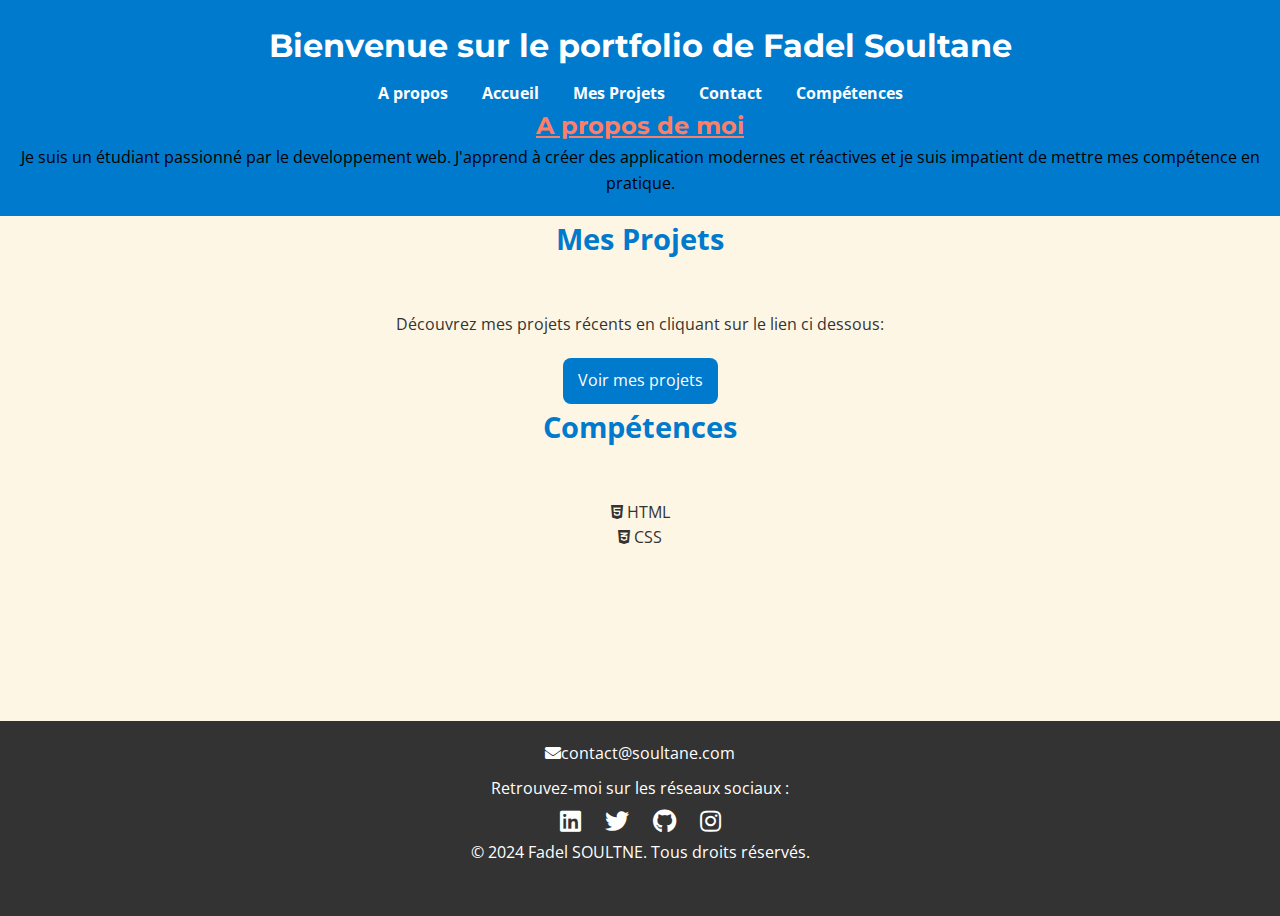
<file: Projects/5-mon portfolio/index.html>
<!doctype html>
<html lang="fr">
  <head>
    <meta charset="utf-8">
    <meta name="viewport" content="width=device-width, initial-scale=1.0">
    <title>Fadel SOULTANE portfolio</title>
    <link rel="stylesheet" href="style.css"> 
    <link rel="stylesheet" href="https://cdnjs.cloudflare.com/ajax/libs/font-awesome/5.15.4/css/all.min.css">
    <link href="https://fonts.googleapis.com/css2?family=Montserrat:wght@700&family=Open+Sans:wght@400&display=swap" rel="stylesheet">

  </head>
  <body>
    <header>
        <h1>Bienvenue sur le portfolio de Fadel Soultane</h1>
        <nav id="navbar">
            <ul>
                <li><a class="nav-link" href="#about" target="_blank">A propos</a></li>
                <li><a class="nav-link" href="index.html" target="_blank">Accueil</a></li>
              <li><a class="nav-link" href="#projects" target="_blank">Mes Projets</a></li>
              <li><a class="nav-link" href="#contact.html" target="_blank">Contact</a></li>
              <li><a class="nav-link" href="#skills" target="_blank">Compétences</a></li>
            </ul>
          </nav>
          <section id="about">
            <h2>A propos de moi</h2>
            <P>Je suis un étudiant passionné par le developpement web. J'apprend à créer des application modernes et réactives et je suis impatient de mettre mes compétence en pratique.</p>
          </section>
    </header>
    <main>
        <section id="projects">
          <h2>Mes Projets</h2>
          <p>Découvrez mes projets récents en cliquant sur le lien ci dessous:</p>

          <a href="projects.html" class="btn" target="_blank">Voir mes projets</a>

        <section id="skills">
            <h2>Compétences</h2>
            <div class="skills-container">
                <div class="skill">
                    <i class="fab fa-html5"></i>
                    <span>HTML</span>
                </div>
                <div class="skill">
                    <i class="fab fa-css3-alt"></i>
                    <span>CSS</span>
                </div>
            </div>
        </section>
        
    </main>
    <footer>
        <div class="contact-info">
    <a href="mailto:contact@soultane.com"><i class="fas fa-envelope"></i>contact@soultane.com</a></div>
  <p>Retrouvez-moi sur les réseaux sociaux :</p>
  <div class="social-icons">
    <a href="https://www.linkedin.com" target="_blank"><i class="fab fa-linkedin"></i></a>
    <a href="https://www.twitter.com" target="_blank"><i class="fab fa-twitter"></i></a>
    <a href="https://www.github.com" target="_blank"><i class="fab fa-github"></i></a>
    <a href="https://www.instagram.com" target="_blank"><i class="fab fa-instagram"></i></a>
  <p>&copy; 2024 Fadel SOULTNE. Tous droits réservés.</p>
  
      </div>
  </footer>
  </body>
</html>
</file>
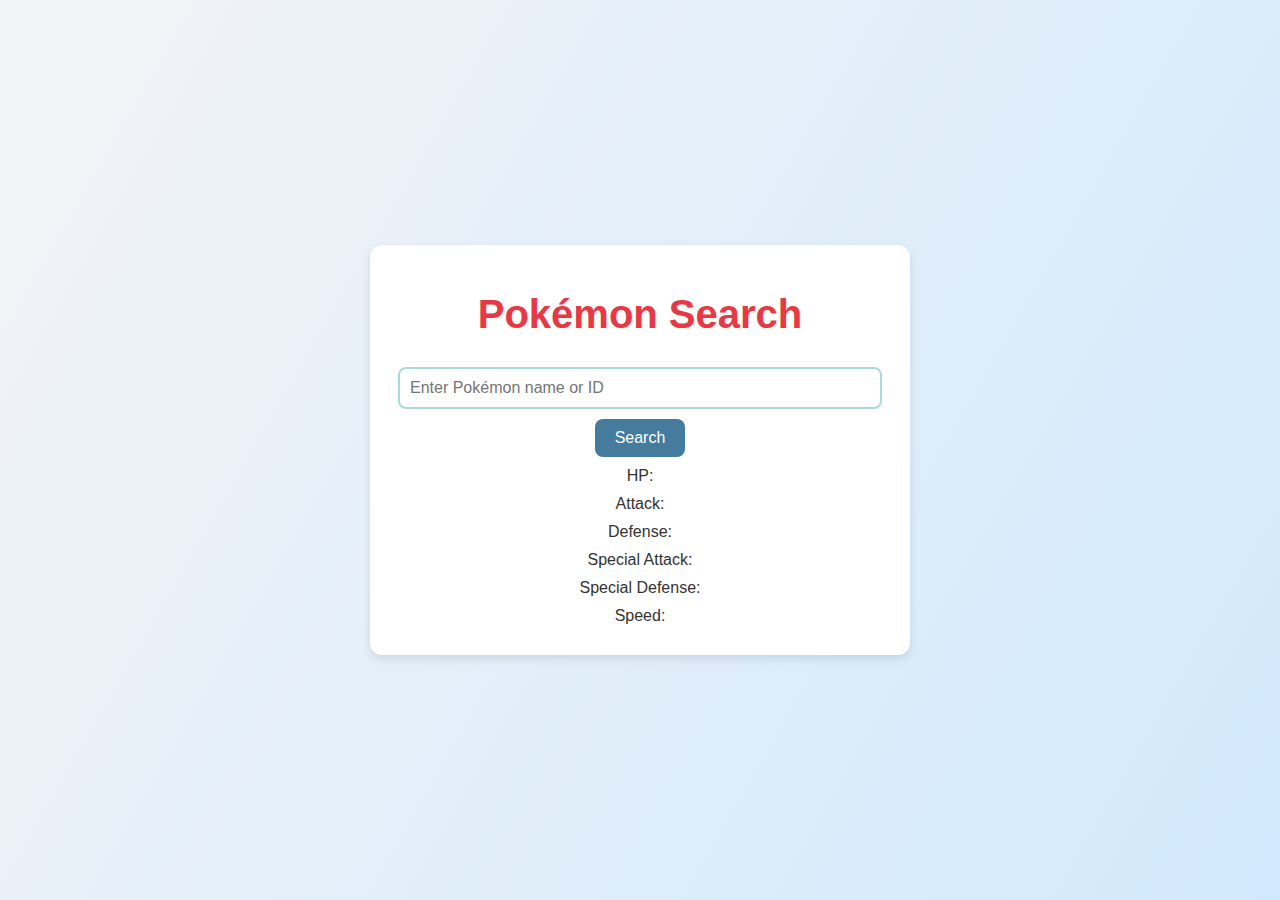
<file: Projects/application de recherche de pokémon/index.html>
<!DOCTYPE html>
<html lang="en">
<head>
  <meta charset="UTF-8">
  <meta name="viewport" content="width=device-width, initial-scale=1.0">
  <title>Pokémon Search App</title>
  <link rel="stylesheet" href="styles.css">

  </head>
<body>
  <div id="container">
    <h1>Pokémon Search</h1>
    <input type="text" id="search-input" placeholder="Enter Pokémon name or ID" required>
    <button id="search-button">Search</button>
    <h2 id="pokemon-name"></h2>
    <p id="pokemon-id"></p>
    <p id="weight"></p>
    <p id="height"></p>
    <p id="types"></p>
    <p>HP: <span id="hp"></span></p>
    <p>Attack: <span id="attack"></span></p>
    <p>Defense: <span id="defense"></span></p>
    <p>Special Attack: <span id="special-attack"></span></p>
    <p>Special Defense: <span id="special-defense"></span></p>
    <p>Speed: <span id="speed"></span></p>
    <img id="sprite" alt="Pokémon sprite" style="display:none;">
  </div>
  <script src="script.js"></script>
</body>
</html>
</file>
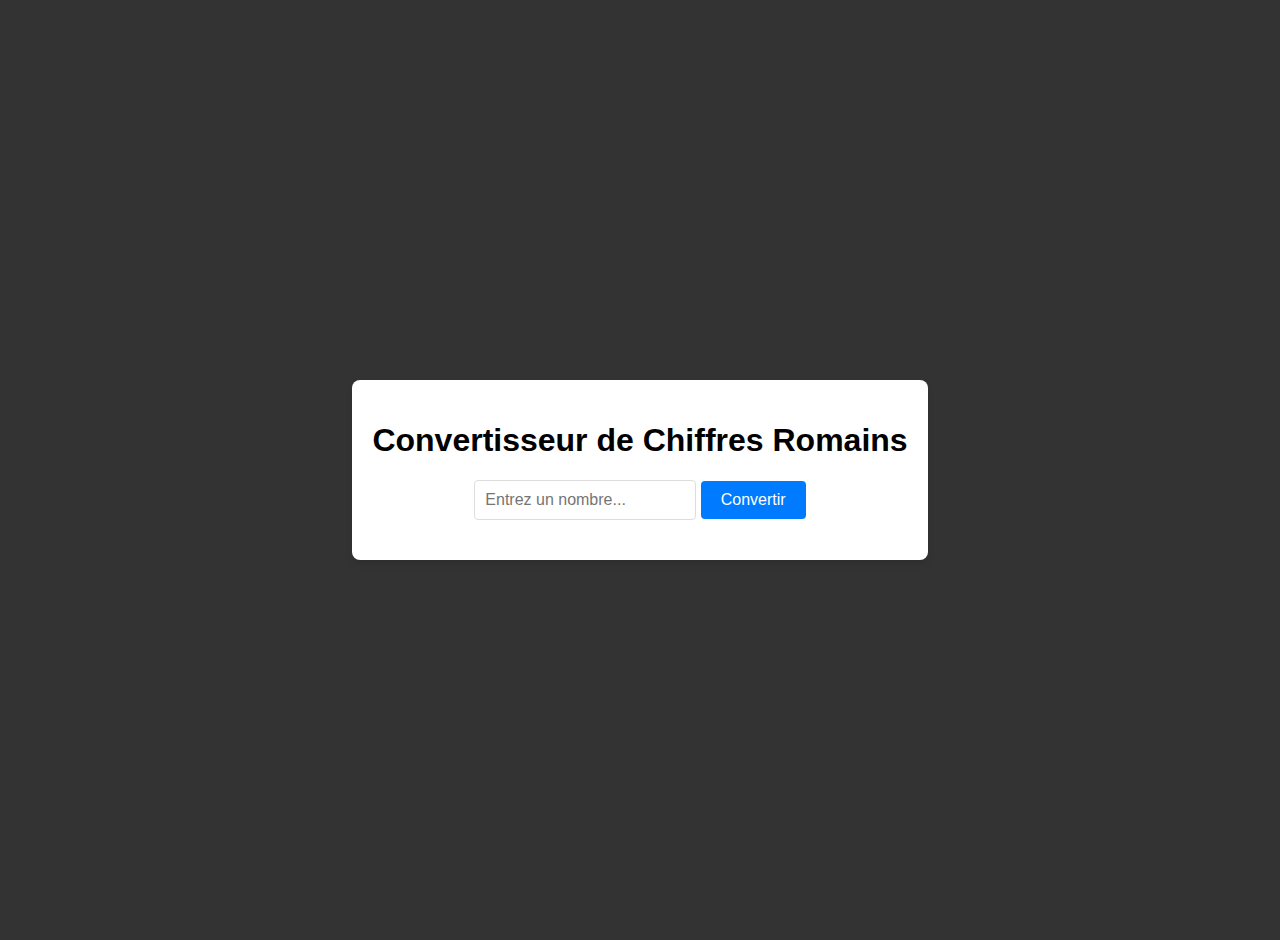
<file: Projects/convertisseur chiffres romains/index.html>
<!DOCTYPE html>
<html lang="en">
 <head>
    <meta charset="UTF-8">
    <meta name="viewport" content="width=device-width, initial-scale=1.0">
    <link rel="stylesheet" href="styles.css">
    <title>Convertisseur de Chiffres Romains</title>
 </head>
 <body>
    <div id="container">
        <h1>Convertisseur de Chiffres Romains</h1>
        <input type="number" id="number" placeholder="Entrez un nombre...">
        <button id="convert-btn">Convertir</button>
        <div id="output"></div>
    </div>
    <script src="script.js"></script>
 </body>
</html>
</file>
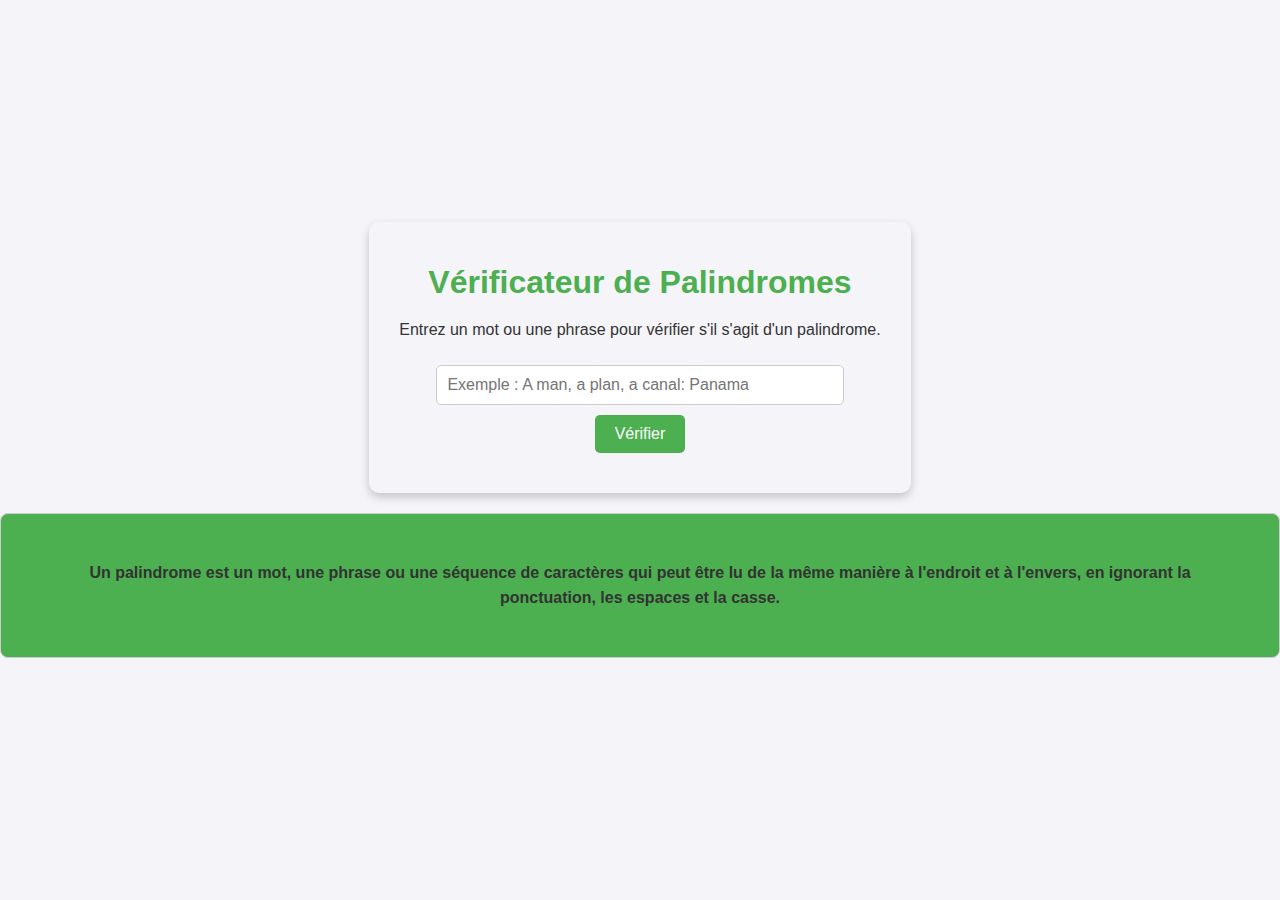
<file: Projects/palindrom/index.html>
<!DOCTYPE html> 
<html lang="en">
  <head>
    <meta charset="utf-8">
    <meta name="viewport" content="width=device-width, initial-scale=1.0">
    <link rel="stylesheet" href="styles.css">
    <title>Palindromes</title>
  </head>
  <body>
    <div class="container">
      <h1>Vérificateur de Palindromes</h1>
      <p>Entrez un mot ou une phrase pour vérifier s'il s'agit d'un palindrome.</p>
      <input type="text" id="text-input" placeholder="Exemple : A man, a plan, a canal: Panama">
      <button id="check-btn">Vérifier</button>
      <p id="result"></p>
    </div>
    <div class="definition">
      <p>
        Un palindrome est un mot, une phrase ou une séquence de caractères qui peut être lu de la même manière à l'endroit et à l'envers, en ignorant la ponctuation, les espaces et la casse. 
      </p>
    </div>
    <script src="script.js"></script>
  </body>
</html>
</file>
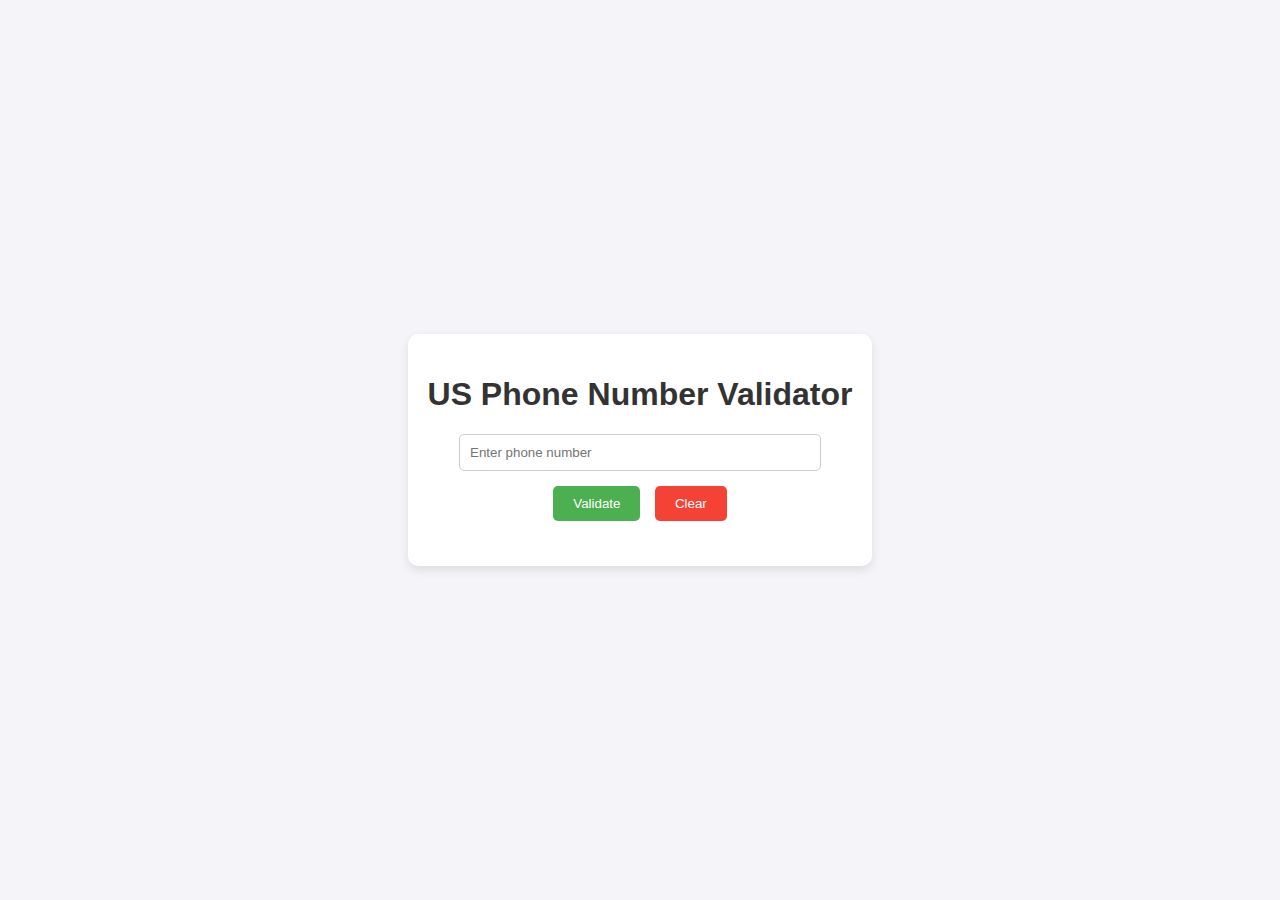
<file: Projects/validateur de numéro de téléphone/index.html>
<!DOCTYPE html>
<html lang="en">
<head>
  <meta charset="UTF-8">
  <meta name="viewport" content="width=device-width, initial-scale=1.0">
  <title>US Phone Number Validator</title>
  <link rel="stylesheet" href="styles.css">
</head>
<body>
  <div class="container">
    <h1>US Phone Number Validator</h1>
    <input type="text" id="user-input" placeholder="Enter phone number">
    <button id="check-btn">Validate</button>
    <button id="clear-btn">Clear</button>
    <div id="results-div"></div>
  </div>
  <script src="script.js"></script>
</body>
</html>
</file>
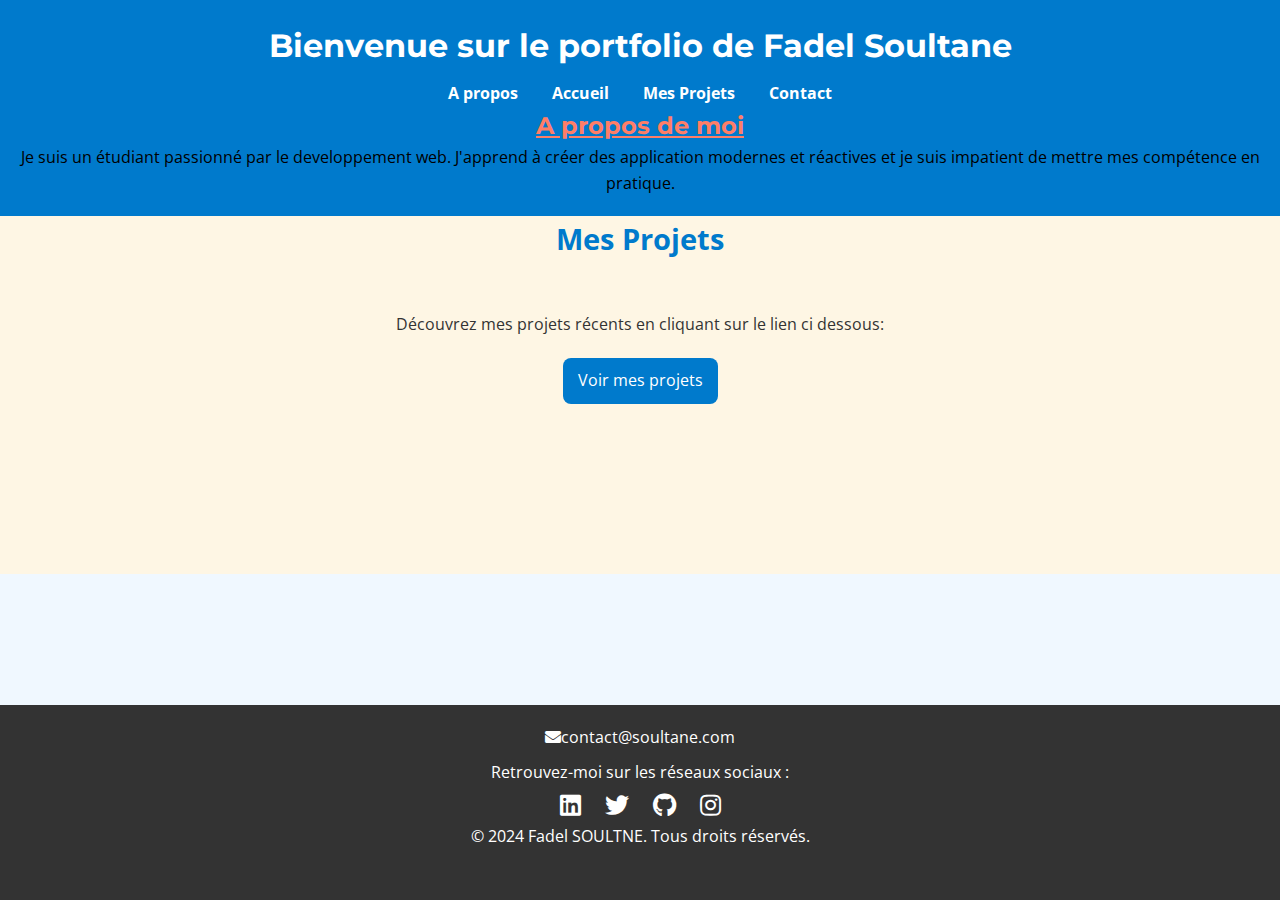
<file: Projets/5-mon portfolio/index.html>
<!doctype html>
<html lang="fr">
  <head>
    <meta charset="utf-8">
    <meta name="viewport" content="width=device-width, initial-scale=1.0">
    <title>Fadel SOULTANE portfolio</title>
    <link rel="stylesheet" href="style.css"> 
    <link rel="stylesheet" href="https://cdnjs.cloudflare.com/ajax/libs/font-awesome/5.15.4/css/all.min.css">
    <link href="https://fonts.googleapis.com/css2?family=Montserrat:wght@700&family=Open+Sans:wght@400&display=swap" rel="stylesheet">

  </head>
  <body>
    <header>
        <h1>Bienvenue sur le portfolio de Fadel Soultane</h1>
        <nav id="navbar">
            <ul>
                <li><a class="nav-link" href="#about" target="_blank">A propos</a></li>
                <li><a class="nav-link" href="index.html" target="_blank">Accueil</a></li>
              <li><a class="nav-link" href="#projects" target="_blank">Mes Projets</a></li>
              <li><a class="nav-link" href="#contact.html" target="_blank">Contact</a></li>
            </ul>
          </nav>
          <section id="about">
            <h2>A propos de moi</h2>
            <P>Je suis un étudiant passionné par le developpement web. J'apprend à créer des application modernes et réactives et je suis impatient de mettre mes compétence en pratique.</p>
          </section>
    </header>
    <main>
        <section id="projects">
        <h2>Mes Projets</h2>
        <p>Découvrez mes projets récents en cliquant sur le lien ci dessous:</p>

<a href="projects.html" class="btn" target="_blank">Voir mes projets</a>
    </main>
    <footer>
        <div class="contact-info">
    <a href="mailto:contact@soultane.com"><i class="fas fa-envelope"></i>contact@soultane.com</a></div>
  <p>Retrouvez-moi sur les réseaux sociaux :</p>
  <div class="social-icons">
    <a href="https://www.linkedin.com" target="_blank"><i class="fab fa-linkedin"></i></a>
    <a href="https://www.twitter.com" target="_blank"><i class="fab fa-twitter"></i></a>
    <a href="https://www.github.com" target="_blank"><i class="fab fa-github"></i></a>
    <a href="https://www.instagram.com" target="_blank"><i class="fab fa-instagram"></i></a>
  <p>&copy; 2024 Fadel SOULTNE. Tous droits réservés.</p>
  
      </div>
  </footer>
  </body>
</html>
</file>
<file: Projects/5-mon portfolio/style.css>
* { margin: 0;
padding: 0;
box-sizing: border-box;}

html, body {
  height: 100%; /* Assure que le body et le html couvrent toute la fenêtre */
  margin: 0;
  padding: 0;
  display: flex;
  flex-direction: column;
  min-height: 100vh;}

body {  position: relative;
      font-family: 'Open Sans', sans-serif;
      color: #333;
      line-height: 1.6;
      background-color: #f0f8ff;}
 
      /*header*/

      header { background-color:  #007acc;
        color:#fff ;
       padding: 20px;
       text-align: center;
}  

h1 { margin-bottom: 10px;
font-weight: bold;}

header h2 { color: #ff7e67;
text-decoration: underline;
font-weight: bold;}


header p { color: #000;
}

h1, header h2 {
  font-family: 'Montserrat', sans-serif;
}

/*navbar*/

#navbar ul { list-style: none;}

#navbar ul li { display: inline;
margin: 0 15px;}

#navbar a {
    color: #fff;
    text-decoration: none;
    font-weight: bold;}

    #navbar a:hover {
        text-decoration: underline;
        color: #ff7e67;
    }

    /*projects*/
  
    #projects {
        text-align: center;
        background-color: #fef6e4;
        padding-bottom: 170px;
        justify-content: center;
    }


    #projects h2 { color: #007acc;
    margin-bottom: 50px;
    font-weight: bold;
    font-size: 1.8rem;}

.btn { display: inline-block;
padding: 10px 15px;
background-color: #007acc; color: #fff;
text-decoration: none;
border-radius: 8px;
margin-top: 20px;
}

.btn:hover {
  background-color: #ff7e67;
  }

  /*footer*/
  footer {
  background-color: #333;
  color: #fff;
  padding: 50px;
  text-align: center;
  margin-top: auto;
  padding-top: 20px;
}

.contact-info {
    margin-bottom: 10px;
    }

    .contact-info a { color: #fff;
    text-decoration: none;}
    .social-icons a {
        color: #fff;
        margin: 0 10px;
        font-size: 1.5em;
        transition: color 0.3s ease;
      }

      .social-icons a:hover {
        color: #ff7e67;
      }

      /* Responsive Design */
@media (max-width: 768px) {
  
 
    #navbar ul li {
        
      
    display: block;
    margin: 10px 0;}

    .social-icons a {
        font-size: 1.2em;
      }
    }
</file>
<file: Projects/application de recherche de pokémon/styles.css>
/* styles.css */
body {
  margin: 0;
  font-family: 'Poppins', sans-serif;
  background: linear-gradient(120deg, #f3f4f6, #d1e9fc);
  color: #333;
  display: flex;
  justify-content: center;
  align-items: center;
  height: 100vh;
}

#container {
  text-align: center;
  background: #ffffff;
  padding: 20px;
  border-radius: 12px;
  box-shadow: 0 4px 10px rgba(0, 0, 0, 0.1);
  width: 90%;
  max-width: 500px;
}

h1 {
  color: #e63946;
  font-size: 2.5em;
  margin-bottom: 20px;
  text-shadow: 2px 2px #f1faee;
}

input[type="text"] {
  padding: 10px;
  width: calc(100% - 40px);
  margin: 10px 0;
  border: 2px solid #a8dadc;
  border-radius: 8px;
  font-size: 1em;
}

button {
  padding: 10px 20px;
  background: #457b9d;
  color: white;
  border: none;
  border-radius: 8px;
  cursor: pointer;
  font-size: 1em;
  transition: background 0.3s;
}

button:hover {
  background: #1d3557;
}

p, h2 {
  margin: 10px 0;
}

#types span {
  display: inline-block;
  padding: 5px 10px;
  margin: 5px;
  border-radius: 12px;
  background: #a8dadc;
  color: #1d3557;
  font-weight: bold;
}

img#sprite {
  margin-top: 20px;
  width: 150px;
  height: auto;
  border: 2px solid #f4a261;
  border-radius: 50%;
  animation: pop 0.5s ease-in-out;
}

@keyframes pop {
  0% {
    transform: scale(0.8);
  }
  100% {
    transform: scale(1);
  }
}

#pokemon-name {
  font-size: 2em;
  color: #e63946;
}

#pokemon-id {
  font-size: 1.2em;
  color: #457b9d;
}

#weight, #height {
  font-size: 1em;
  color: #555;
}

span {
  font-weight: bold;
}
</file>
<file: Projects/convertisseur chiffres romains/styles.css>
body {
    font-family: Arial, sans-serif;
    display: flex;
    flex-direction: column;
    align-items: center;
    justify-content: center;
    height: 100vh;
    margin: 20px;
    background-color: #333;
}

#container {
    text-align: center;
    background: #fff;
    padding: 20px;
    border-radius: 8px;
    box-shadow: 0 4px 6px rgba(0, 0, 0, 0.1);
}
input {
    padding: 10px;
    font-size: 1rem;
    border: 1px solid #ddd;
    border-radius: 4px;
    margin-bottom: 10px;
    width: 200px;
}

button {
    padding: 10px 20px;
    font-size: 1rem;
    color: #fff;
    background-color: #007bff;
    border: none;
    border-radius: 4px;
    cursor: pointer;
}

button:hover {
    background-color: #0056b3;
}

#output {
    margin-top: 10px;
    font-size: 1.2rem;
    color: #333;
    font-weight: bold;
}
</file>
<file: Projects/palindrom/styles.css>
body {
    font-family: Arial, sans-serif;  
    background-color: #f4f4f9;
    color: #333;
    margin: 0;
    padding: 0;
    display: flex;
    justify-content: center;
    align-items: center; 
    height: 100vh; 
   flex-direction: column; 
   }

.container {
     text-align: center;
     padding: 20px 30px;
     border-radius: 10px;
     box-shadow: 0 4px 10px rgba(0, 0, 0, 0.2);
     margin-bottom: 20px;
}  

h1 {
     color: #4CAF50;
     margin-bottom: 20px;
}

input {
     width: 80%;
     padding: 10px;
     margin: 10px 0 ;
     border: 1px solid #ccc;   
     border-radius: 5px;
     font-size: 16px;
}

button {
      padding: 10px 20px;
      border: none;
      background: #4CAF50;
      color: white;
      border-radius: 5px;
      cursor: pointer;
      font-size: 16px;
}

button:hover {
  background: #333;
}


#result {
  margin-top: 20px;
  font-size: 18px;
  font-weight: bold;
}

.definition {
    font-size: 16px;
    color: #333;
    border: 1px solid #ccc;
    padding: 30px 40px;
    margin-bottom: 20px;
    line-height: 1.6;
    text-align: center;
    font-weight: bold;
    background-color: #4CAF50;
    border-radius: 8px;
}
</file>
<file: Projects/validateur de numéro de téléphone/styles.css>
body {
    font-family: Arial, sans-serif;
    background-color: #f4f4f9;
    color: #333;
    display: flex;
    justify-content: center;
    align-items: center;
    height: 100vh;
    margin: 0;
  }
  
  .container {
    text-align: center;
    background: #fff;
    padding: 20px;
    border-radius: 10px;
    box-shadow: 0 4px 10px rgba(0, 0, 0, 0.1);
  }
  
  input {
    width: 80%;
    padding: 10px;
    margin-bottom: 10px;
    border: 1px solid #ccc;
    border-radius: 5px;
  }
  
  button {
    padding: 10px 20px;
    margin: 5px;
    border: none;
    border-radius: 5px;
    cursor: pointer;
  }
  
  #check-btn {
    background-color: #4caf50;
    color: white;
  }
  
  #clear-btn {
    background-color: #f44336;
    color: white;
  }
  
  #results-div {
    margin-top: 20px;
    font-weight: bold;
  }
</file>
<file: Projets/5-mon portfolio/style.css>
* { margin: 0;
padding: 0;
box-sizing: border-box;}

html, body {
  height: 100%; /* Assure que le body et le html couvrent toute la fenêtre */
  margin: 0;
  padding: 0;
  display: flex;
  flex-direction: column;
  min-height: 100vh;}

body {  position: relative;
      font-family: 'Open Sans', sans-serif;
      color: #333;
      line-height: 1.6;
      background-color: #f0f8ff;}
 
      /*header*/

      header { background-color:  #007acc;
        color:#fff ;
       padding: 20px;
       text-align: center;
}  

h1 { margin-bottom: 10px;
font-weight: bold;}

header h2 { color: #ff7e67;
text-decoration: underline;
font-weight: bold;}


header p { color: #000;
}

h1, header h2 {
  font-family: 'Montserrat', sans-serif;
}

/*navbar*/

#navbar ul { list-style: none;}

#navbar ul li { display: inline;
margin: 0 15px;}

#navbar a {
    color: #fff;
    text-decoration: none;
    font-weight: bold;}

    #navbar a:hover {
        text-decoration: underline;
        color: #ff7e67;
    }

    /*projects*/
  
    #projects {
        text-align: center;
        background-color: #fef6e4;
        padding-bottom: 170px;
        justify-content: center;
    }


    #projects h2 { color: #007acc;
    margin-bottom: 50px;
    font-weight: bold;
    font-size: 1.8rem;}

.btn { display: inline-block;
padding: 10px 15px;
background-color: #007acc; color: #fff;
text-decoration: none;
border-radius: 8px;
margin-top: 20px;
}

.btn:hover {
  background-color: #ff7e67;
  }

  /*footer*/
  footer {
  background-color: #333;
  color: #fff;
  padding: 50px;
  text-align: center;
  margin-top: auto;
  padding-top: 20px;
}

.contact-info {
    margin-bottom: 10px;
    }

    .contact-info a { color: #fff;
    text-decoration: none;}
    .social-icons a {
        color: #fff;
        margin: 0 10px;
        font-size: 1.5em;
        transition: color 0.3s ease;
      }

      .social-icons a:hover {
        color: #ff7e67;
      }

      /* Responsive Design */
@media (max-width: 768px) {
  
 
    #navbar ul li {
        
      
    display: block;
    margin: 10px 0;}

    .social-icons a {
        font-size: 1.2em;
      }
    }
</file>
